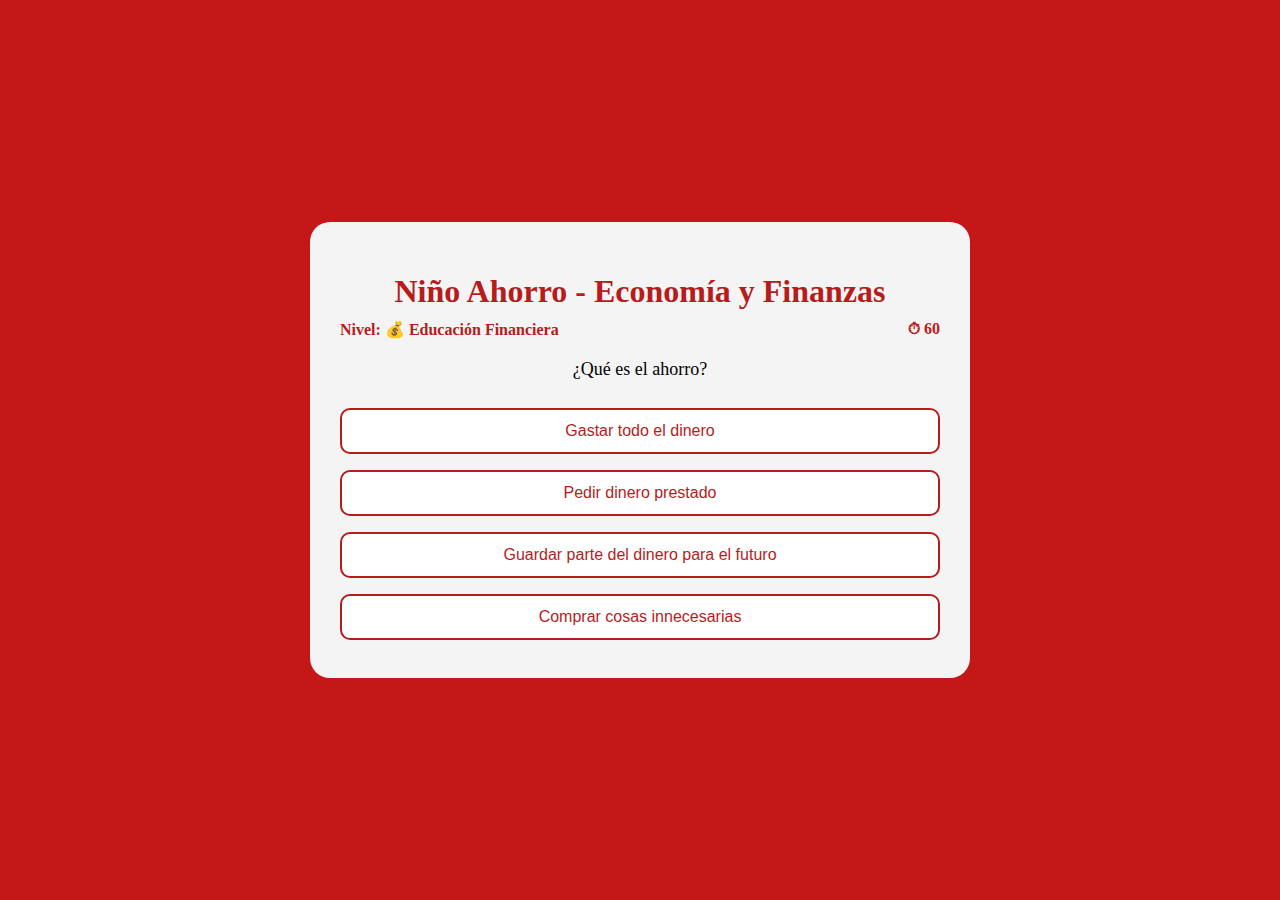
<file: economia.html>
<!DOCTYPE html>
<html lang="es">
<head>
  <meta charset="UTF-8">
  <title>Niño Ahorro - Economía</title>
  <link rel="stylesheet" href="economia.css">
</head>
<body>

  <div class="quiz-container">
    <h1>Niño Ahorro - Economía y Finanzas</h1>

    <div class="top-info">
      <div id="nivel">Nivel: 💰 Educación Financiera</div>
      <div id="timer">⏱ 60</div>
    </div>

    <div id="pregunta" class="pregunta"></div>

    <div id="opciones" class="opciones"></div>

    <div id="resultado" class="resultado oculto"></div>
  </div>

  <script src="economia.js"></script>
</body>
</html>
</file>
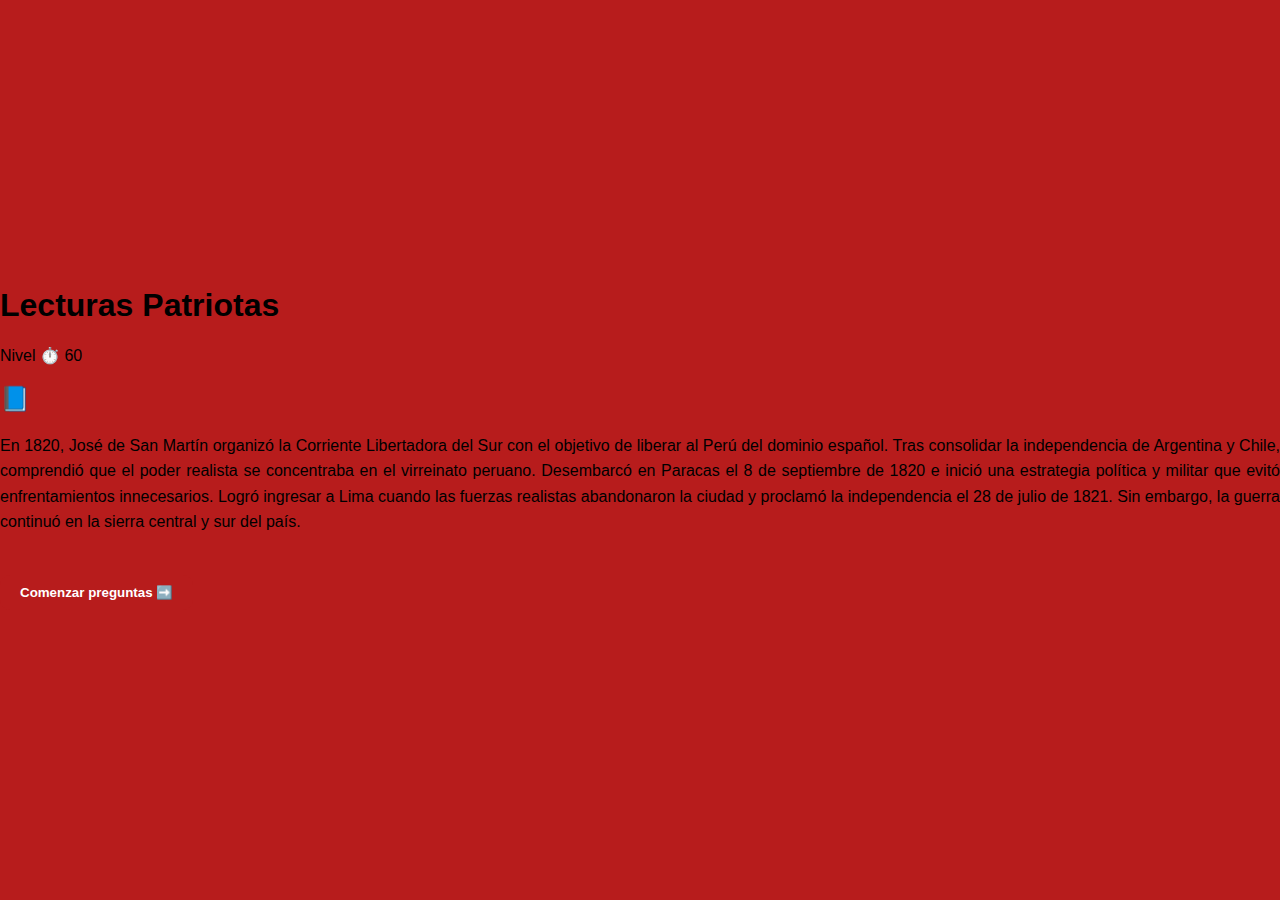
<file: lecturas.html>
<!DOCTYPE html>
<html lang="es">
<head>
  <meta charset="UTF-8" />
  <title>Lecturas Patriotas</title>
  <meta name="viewport" content="width=device-width, initial-scale=1.0" />
  <link rel="stylesheet" href="lecturas.css" />
</head>
<body>
  <div class="quiz-container" id="quiz-box">
    <div class="quiz-texto">
      <h1>Lecturas Patriotas</h1>

      <div class="info-bar">
        <span id="nivel">Nivel</span>
        <span id="timer">⏱️ 60</span>
      </div>

      <div id="lectura-container"></div>

      <p id="pregunta"></p>
      <div id="opciones"></div>

      <div id="resultado" class="oculto"></div>
    </div>
  </div>

  <script src="lecturas.js"></script>
</body>
</html>
</file>
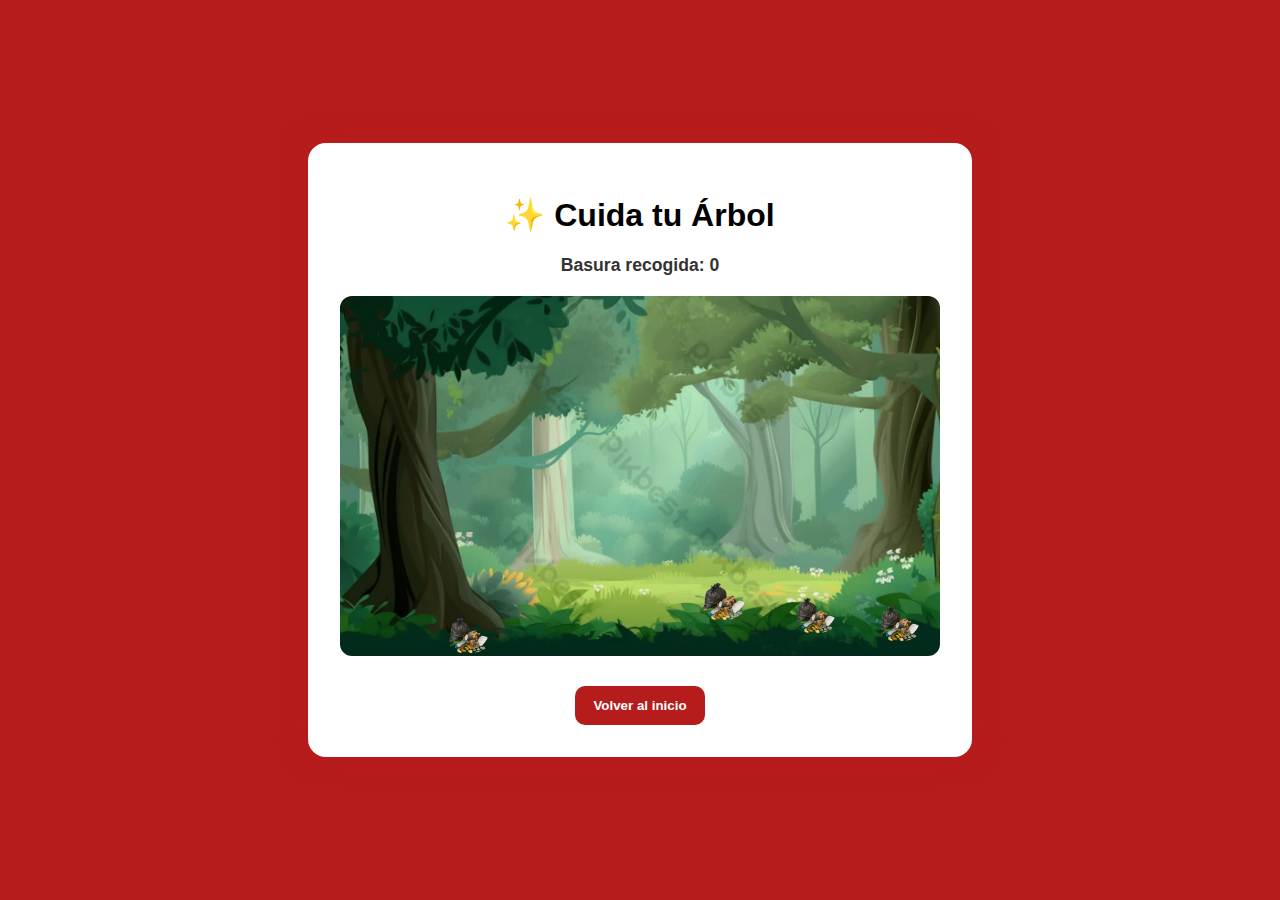
<file: plantas.html>
<!DOCTYPE html>
<html lang="es">
<head>
  <meta charset="UTF-8" />
  <meta name="viewport" content="width=device-width, initial-scale=1.0" />
  <title>Cuidar el Árbol</title>
  <link rel="stylesheet" href="plantas.css" />
</head>
<body>
  <div class="contenedor">
    <h1>✨ Cuida tu Árbol</h1>
    <p id="contador">Basura recogida: 0</p>
    
    <div class="juego">
      <div id="basuras"></div>
    </div>

    <button onclick="location.href='index.html'">Volver al inicio</button>
  </div>

  <script src="plantas.js"></script>
</body>
</html>
</file>
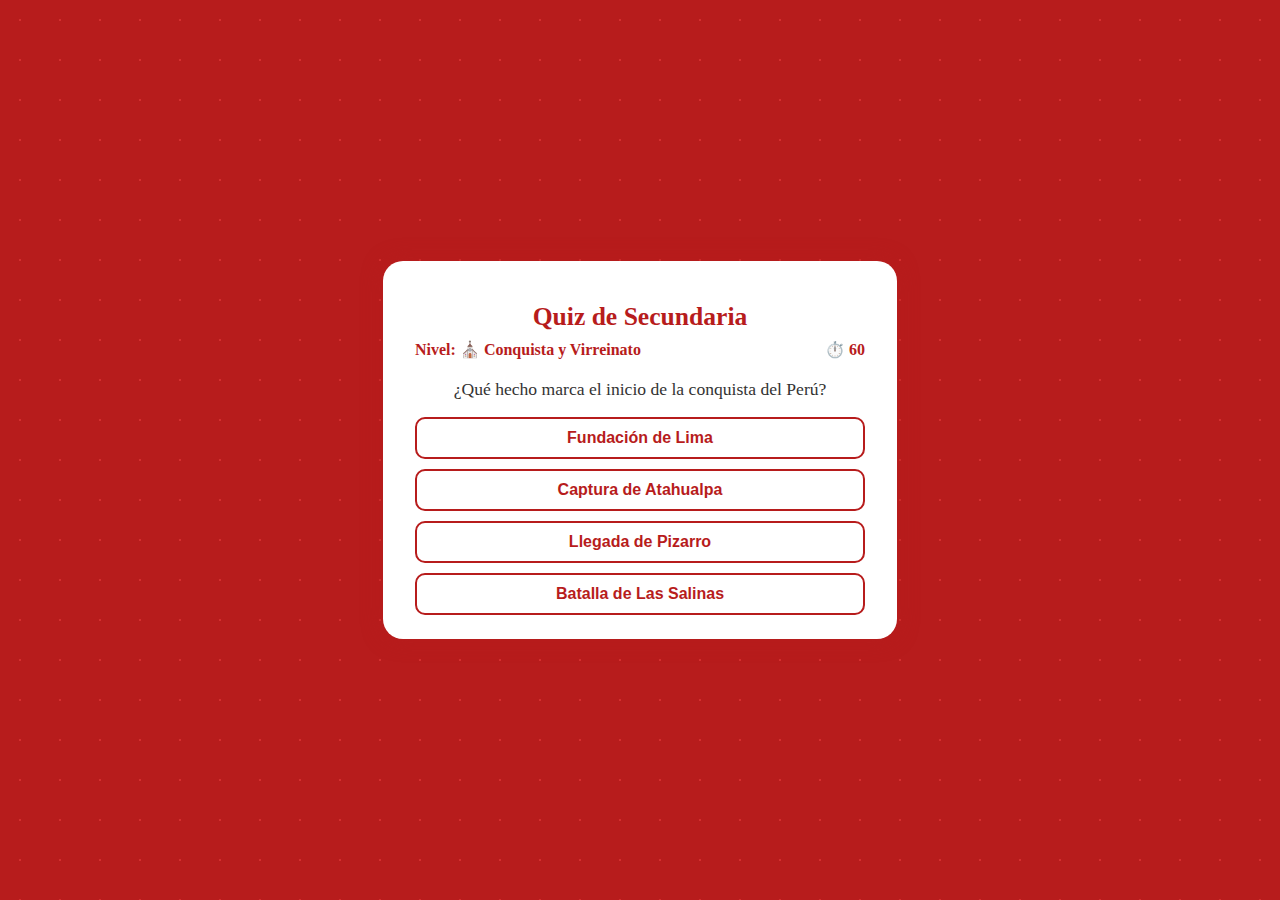
<file: quiz.html>
<!DOCTYPE html>
<html lang="es">
<head>
  <meta charset="UTF-8" />
  <title>Quiz de Secundaria</title>
  <meta name="viewport" content="width=device-width, initial-scale=1.0" />
  <link rel="stylesheet" href="quiz.css" />
</head>
<body>
  <div class="quiz-container" id="quiz-box">
    <div class="quiz-texto">
      <h1>Quiz de Secundaria</h1>

      <div class="info-bar">
        <span id="nivel">Nivel</span>
        <span id="timer">⏱️ 30</span>
      </div>

      <p id="pregunta">Pregunta</p>
      <div id="opciones"></div>

      <div id="resultado" class="oculto"></div>
    </div>
  </div>

  <script src="quiz.js"></script>
</body>
</html>
</file>
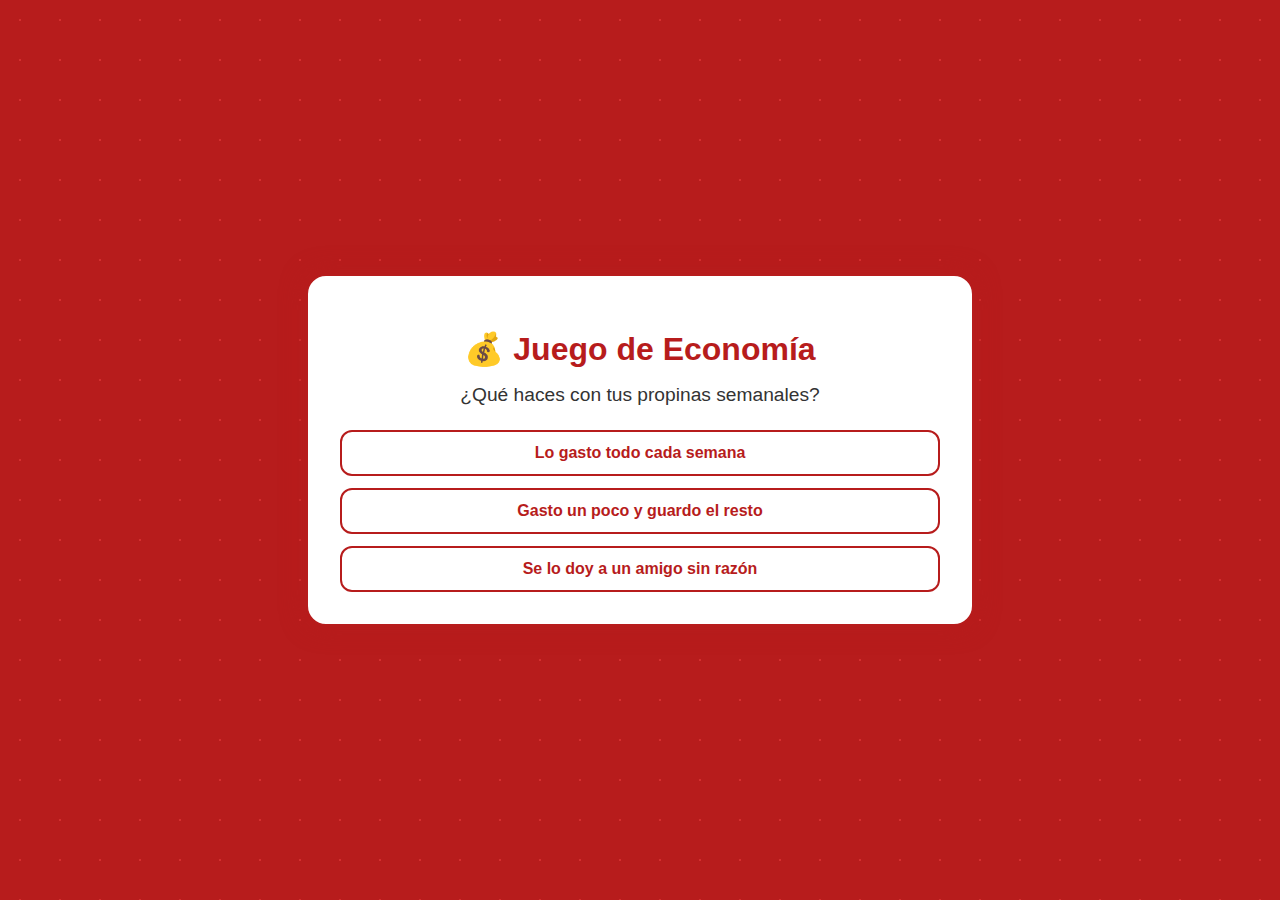
<file: Primaria/economia.html>
<!DOCTYPE html>
<html lang="es">
<head>
  <meta charset="UTF-8">
  <meta name="viewport" content="width=device-width, initial-scale=1.0">
  <title>Economía Patriota</title>
  <link rel="stylesheet" href="economia.css">
</head>
<body>
  <div class="contenedor-economia">
    <h1>💰 Juego de Economía</h1>

    <div id="situacion"></div>
    <div id="opciones"></div>

    <!-- Reflexión al fallar -->
    <p id="reflexion" class="oculto"></p>

    <!-- Botón para avanzar -->
    <button id="siguiente" class="oculto" onclick="siguientePregunta()">Siguiente</button>

    <!-- Resultado final -->
    <div id="resultado" class="oculto"></div>

    <!-- Botón para volver al inicio (oculto hasta el final) -->
    <button id="volver-inicio" class="oculto" onclick="location.href='index.html'" style="
      margin-top: 20px;
      padding: 12px 24px;
      background-color: #b71c1c;
      color: white;
      border: none;
      border-radius: 12px;
      cursor: pointer;
      font-size: 1rem;
      font-weight: bold;
      box-shadow: 0 0 10px rgba(183, 28, 28, 0.6);
      transition: transform 0.2s ease, background-color 0.3s ease;
    " onmouseover="this.style.transform='scale(1.05)'" onmouseout="this.style.transform='scale(1)'">
      🏠 Volver al Inicio
    </button>
  </div>

  <script src="economia.js"></script>
</body>
</html>
</file>
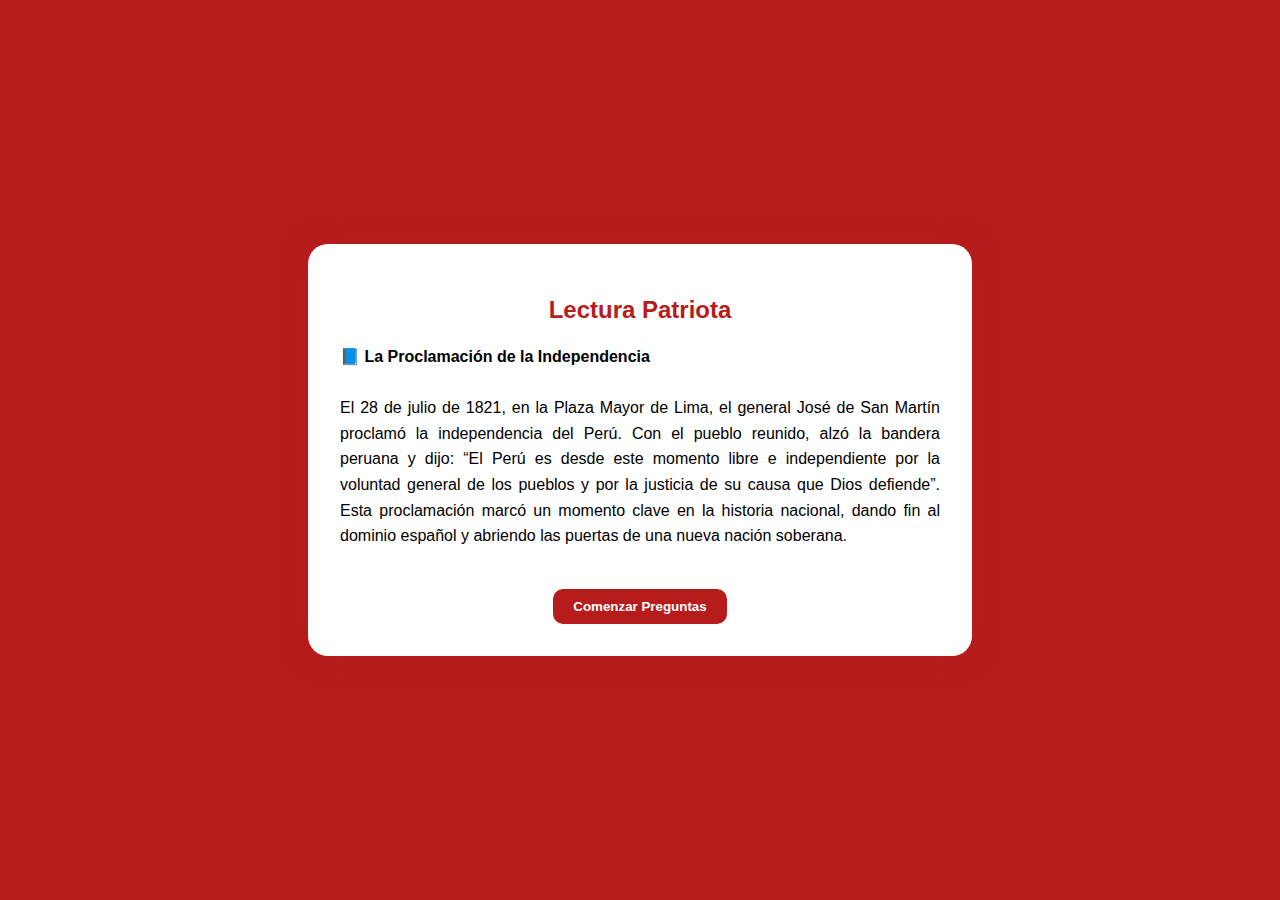
<file: Primaria/lecturas.html>
<!DOCTYPE html>
<html lang="es">
<head>
  <meta charset="UTF-8" />
  <meta name="viewport" content="width=device-width, initial-scale=1.0"/>
  <title>Lecturas Patriotas</title>
  <link rel="stylesheet" href="lecturas.css">
</head>
<body>
  <div class="contenedor-lectura">
    <div id="contenido"></div>
  </div>

  <script>
    const bloques = [
      {
        texto: `📘 <strong>La Proclamación de la Independencia</strong><br><br>
        El 28 de julio de 1821, en la Plaza Mayor de Lima, el general José de San Martín proclamó la independencia del Perú. Con el pueblo reunido, alzó la bandera peruana y dijo: “El Perú es desde este momento libre e independiente por la voluntad general de los pueblos y por la justicia de su causa que Dios defiende”.
        Esta proclamación marcó un momento clave en la historia nacional, dando fin al dominio español y abriendo las puertas de una nueva nación soberana.`,
        preguntas: [
          {
            pregunta: "¿Quién proclamó la independencia del Perú?",
            opciones: ["Simón Bolívar", "José de San Martín", "José de la Riva Agüero"],
            correcta: 1
          },
          {
            pregunta: "¿En qué año se proclamó la independencia?",
            opciones: ["1824", "1821", "1811"],
            correcta: 1
          },
          {
            pregunta: "¿Dónde se proclamó la independencia?",
            opciones: ["Cusco", "Plaza Mayor de Lima", "Ayacucho"],
            correcta: 1
          },
          {
            pregunta: "¿Qué frase dijo San Martín durante la proclamación?",
            opciones: [
              "¡Viva el Perú!",
              "El Perú es desde este momento libre e independiente...",
              "Independencia o muerte"
            ],
            correcta: 1
          }
        ]
      },
      {
        texto: `📘 <strong>Simón Bolívar y la Batalla de Ayacucho</strong><br><br>
        Simón Bolívar fue un gran libertador sudamericano. Después de San Martín, asumió el mando político y militar para continuar la causa libertadora. En 1824, se libró la Batalla de Ayacucho, dirigida por su general Antonio José de Sucre, la cual marcó la derrota definitiva del ejército español.
        Esta victoria consolidó la independencia del Perú y de toda Sudamérica, siendo Bolívar recordado como uno de los grandes héroes de la libertad.`,
        preguntas: [
          {
            pregunta: "¿Qué batalla consolidó la independencia en 1824?",
            opciones: ["Junín", "Ayacucho", "Pichincha"],
            correcta: 1
          },
          {
            pregunta: "¿Quién fue el líder militar en la Batalla de Ayacucho?",
            opciones: ["Simón Bolívar", "San Martín", "Antonio José de Sucre"],
            correcta: 2
          },
          {
            pregunta: "¿Qué papel tuvo Bolívar en la independencia?",
            opciones: [
              "Ayudó a los españoles",
              "Fue neutral",
              "Lideró la campaña final",
            ],
            correcta: 2
          },
          {
            pregunta: "¿Qué país no fue liberado por Bolívar?",
            opciones: ["Colombia", "Chile", "Perú"],
            correcta: 1
          }
        ]
      },
      {
        texto: `📘 <strong>José de la Riva Agüero: Primer Presidente</strong><br><br>
        En 1823, José de la Riva Agüero se convirtió en el primer presidente del Perú. Aunque no fue elegido democráticamente, su nombramiento representó el primer intento de organizar políticamente al nuevo país independiente. Su gobierno estuvo marcado por conflictos con el Congreso y con el ejército, lo que llevó a su destitución y exilio. 
        A pesar de ello, Riva Agüero es recordado como el inicio de la historia republicana del Perú.`,
        preguntas: [
          {
            pregunta: "¿En qué año gobernó Riva Agüero?",
            opciones: ["1821", "1823", "1824"],
            correcta: 1
          },
          {
            pregunta: "¿Fue elegido democráticamente?",
            opciones: ["Sí", "No"],
            correcta: 1
          },
          {
            pregunta: "¿Qué marcó su gobierno?",
            opciones: [
              "Paz y estabilidad",
              "Conflictos con el Congreso y el ejército",
              "Independencia definitiva",
            ],
            correcta: 1
          },
          {
            pregunta: "¿Qué hizo después de ser destituido?",
            opciones: [
              "Fue exiliado",
              "Tomó el poder por la fuerza",
              "Se convirtió en rey",
            ],
            correcta: 0
          }
        ]
      }
    ];

    let bloqueActual = 0;
    let preguntaActual = 0;
    let puntaje = 0;
    const contenedor = document.getElementById("contenido");

    function mostrarLectura() {
      const bloque = bloques[bloqueActual];
      contenedor.innerHTML = `
        <h2>Lectura Patriota</h2>
        <p>${bloque.texto}</p>
        <button onclick="comenzarPreguntas()">Comenzar Preguntas</button>
      `;
    }

    function comenzarPreguntas() {
      mostrarPregunta();
    }

    function mostrarPregunta() {
      const bloque = bloques[bloqueActual];
      const pregunta = bloque.preguntas[preguntaActual];

      let opcionesHTML = "";
      pregunta.opciones.forEach((op, i) => {
        opcionesHTML += `<button onclick="verificar(${i})">${op}</button>`;
      });

      contenedor.innerHTML = `
        <h3>${pregunta.pregunta}</h3>
        <div class="opciones">${opcionesHTML}</div>
      `;
    }

    function verificar(opcionElegida) {
      const bloque = bloques[bloqueActual];
      const pregunta = bloque.preguntas[preguntaActual];

      if (opcionElegida === pregunta.correcta) {
        puntaje++;
      }

      preguntaActual++;

      if (preguntaActual < bloque.preguntas.length) {
        mostrarPregunta();
      } else {
        mostrarResultado();
      }
    }

    function mostrarResultado() {
      contenedor.innerHTML = `
        <h3>✅ Bloque completado</h3>
        <p>Puntaje acumulado: ${puntaje}</p>
        ${
          bloqueActual + 1 < bloques.length
            ? `<button onclick="siguienteBloque()">Siguiente Lectura</button>`
            : `<p>🎉 ¡Completaste todas las lecturas!</p>
               <p>Total de aciertos: ${puntaje} / ${bloques.reduce((s, b) => s + b.preguntas.length, 0)}</p>
               <button onclick="location.href='index.html'">Volver al Inicio</button>`
        }
      `;
    }

    function siguienteBloque() {
      bloqueActual++;
      preguntaActual = 0;
      mostrarLectura();
    }

    window.onload = mostrarLectura;
  </script>
</body>
</html>
</file>
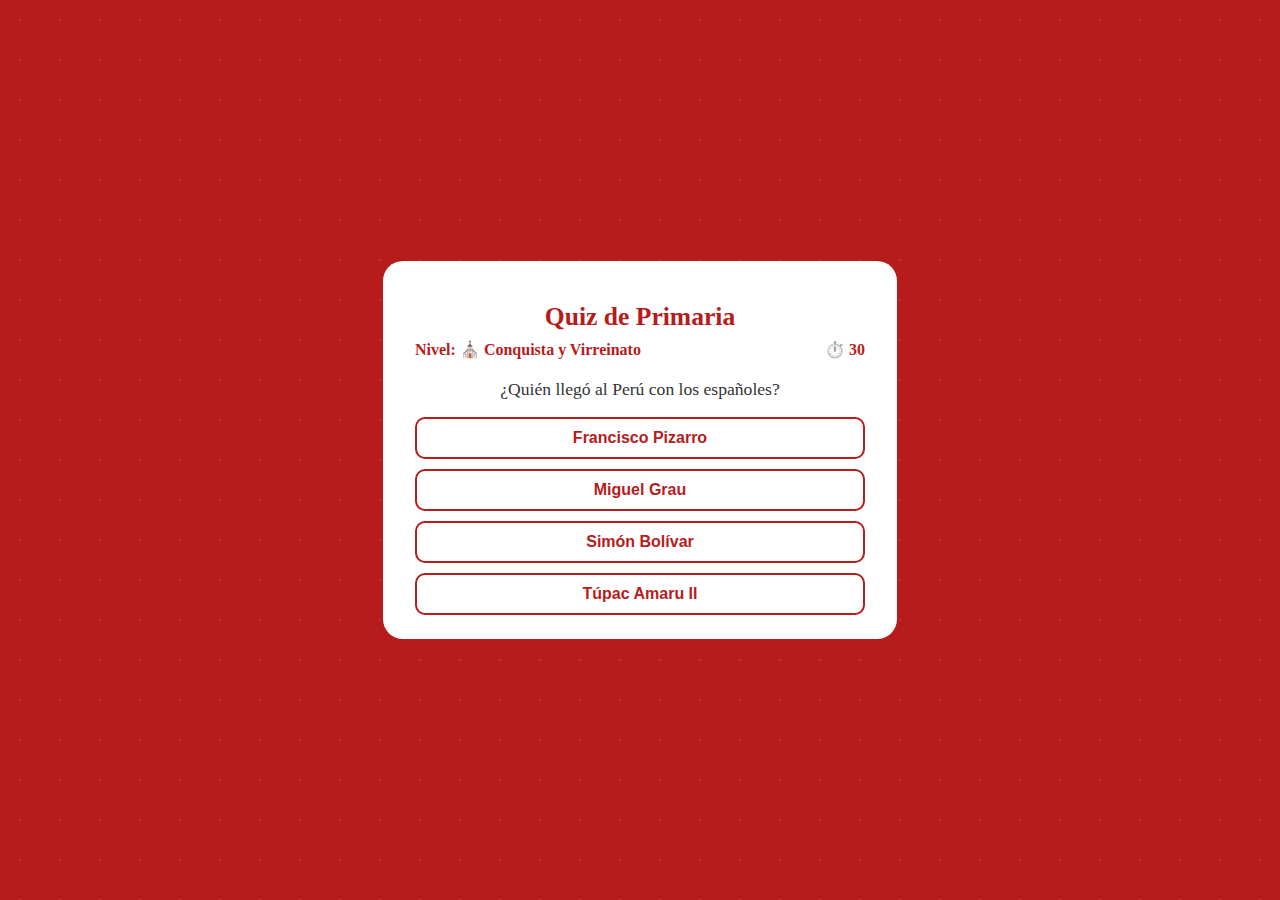
<file: Primaria/quiz.html>
<!DOCTYPE html>
<html lang="es">
<head>
  <meta charset="UTF-8" />
  <title>Quiz de Primaria</title>
  <meta name="viewport" content="width=device-width, initial-scale=1.0" />
  <link rel="stylesheet" href="quiz.css" />
</head>
<body>
  <div class="quiz-container" id="quiz-box">
    <div class="quiz-texto">
      <h1>Quiz de Primaria</h1>

      <div class="info-bar">
        <span id="nivel">Nivel</span>
        <span id="timer">⏱️ 30</span>
      </div>

      <p id="pregunta">Pregunta</p>
      <div id="opciones"></div>

      <div id="resultado" class="oculto"></div>
    </div>
  </div>

  <script src="quiz.js"></script>
</body>
</html>
</file>
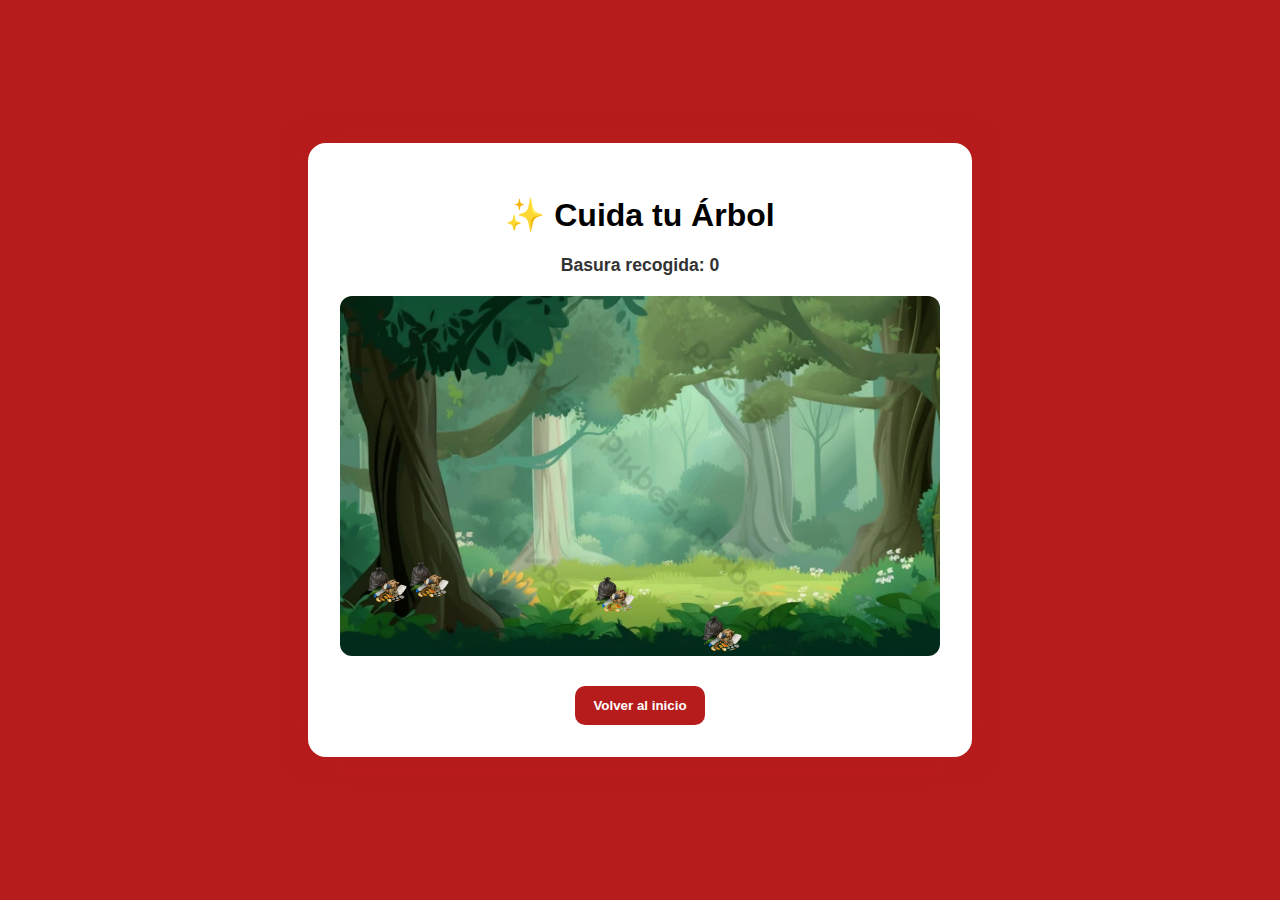
<file: Secundaria/plantas.html>
<!DOCTYPE html>
<html lang="es">
<head>
  <meta charset="UTF-8" />
  <meta name="viewport" content="width=device-width, initial-scale=1.0" />
  <title>Cuidar el Árbol</title>
  <link rel="stylesheet" href="plantas.css" />
</head>
<body>
  <div class="contenedor">
    <h1>✨ Cuida tu Árbol</h1>
    <p id="contador">Basura recogida: 0</p>
    
    <div class="juego">
      <div id="basuras"></div>
    </div>

    <button onclick="location.href='primaria.html'">Volver al inicio</button>
  </div>

  <script src="plantas.js"></script>
</body>
</html>
</file>
<file: economia.css>
body {
  margin: 0;
  font-family: Georgia, serif;
  background-color: #c41717;
  display: flex;
  justify-content: center;
  align-items: center;
  height: 100vh;
}

.quiz-container {
  background: #f4f4f4;
  width: 600px;
  padding: 30px;
  border-radius: 20px;
  text-align: center;
}

h1 {
  color: #b71c1c;
  margin-bottom: 10px;
}

.top-info {
  display: flex;
  justify-content: space-between;
  margin-bottom: 15px;
  font-weight: bold;
  color: #b71c1c;
}

.pregunta {
  margin: 20px 0;
  font-size: 18px;
}

.opciones button {
  width: 100%;
  padding: 12px;
  margin: 8px 0;
  border: 2px solid #b71c1c;
  background: white;
  border-radius: 10px;
  cursor: pointer;
  font-size: 16px;
  color: #b71c1c;
  transition: 0.2s;
}

.opciones button:hover {
  background: #ffe5e5;
}

.correcta {
  background: #4caf50 !important;
  color: white !important;
  border: none !important;
}

.incorrecta {
  background: #e53935 !important;
  color: white !important;
  border: none !important;
}

.resultado {
  margin-top: 15px;
}

.btn-siguiente {
  padding: 10px 15px;
  border: none;
  background-color: #b71c1c;
  color: white;
  border-radius: 8px;
  cursor: pointer;
}

.btn-siguiente:hover {
  background-color: #8e0000;
}

.oculto {
  display: none;
}
.resultado-box {
  background: white;
  padding: 40px;
  border-radius: 20px;
  box-shadow: 0 15px 40px rgba(0,0,0,0.2);
  text-align: center;
  animation: fadeIn 0.5s ease-in-out;
}

.medalla {
  font-size: 60px;
  margin-bottom: 10px;
}

.resultado-datos p {
  font-size: 18px;
}

.barra-contenedor {
  background: #eee;
  border-radius: 20px;
  overflow: hidden;
  height: 20px;
  margin: 20px 0;
}

.barra-progreso {
  height: 100%;
  transition: width 1s ease;
}

.mensaje-final {
  margin: 15px 0;
  font-size: 16px;
}

.btn-video {
  display: inline-block;
  padding: 12px 25px;
  border-radius: 10px;
  color: white;
  text-decoration: none;
  font-weight: bold;
  margin: 10px 5px;
  transition: transform 0.2s;
}

.btn-video:hover {
  transform: scale(1.05);
}

.btn-inicio {
  background: #b71c1c;
  color: white;
  padding: 10px 20px;
  border: none;
  border-radius: 10px;
  margin-top: 15px;
  cursor: pointer;
  transition: background 0.3s;
}

.btn-inicio:hover {
  background: #8e0000;
}

@keyframes fadeIn {
  from { opacity: 0; transform: translateY(15px); }
  to { opacity: 1; transform: translateY(0); }
}
</file>
<file: lecturas.css>
body {
  background-color: #b71c1c;
  margin: 0;
  padding: 0;
  font-family: 'Poppins', sans-serif;
  display: flex;
  justify-content: center;
  align-items: center;
  min-height: 100vh;
}

.contenedor-lectura {
  background: white;
  padding: 2rem;
  border-radius: 20px;
  max-width: 600px;
  width: 90%;
  box-shadow: 0 0 25px rgba(183, 28, 28, 0.6);
  text-align: center;
}

h2, h3 {
  color: #b71c1c;
}

p {
  text-align: justify;
  line-height: 1.6;
  margin-bottom: 1.5rem;
}

button {
  background-color: #b71c1c;
  color: white;
  padding: 10px 20px;
  margin-top: 1rem;
  border: none;
  border-radius: 10px;
  cursor: pointer;
  font-weight: bold;
  transition: background-color 0.3s;
}

button:hover {
  background-color: #a01818;
}

.opciones {
  display: flex;
  flex-direction: column;
  gap: 10px;
  margin-top: 1rem;
}

.opciones button {
  background-color: white;
  color: #b71c1c;
  border: 2px solid #b71c1c;
}

.opciones button:hover {
  background-color: #b71c1c;
  color: white;
}
</file>
<file: plantas.css>
body {
  margin: 0;
  padding: 0;
  font-family: 'Poppins', sans-serif;
  background-color: #b71c1c;
  height: 100vh;
  display: flex;
  justify-content: center;
  align-items: center;
}

.contenedor {
  background: #fff;
  border: 2px solid #b71c1c;
  padding: 2rem;
  border-radius: 20px;
  text-align: center;
  max-width: 600px;
  width: 95%;
  box-shadow: 0 0 25px rgba(183, 28, 28, 0.6);
}

.juego {
  position: relative;
  width: 100%;
  height: 360px;
  margin: 20px auto;
  background-image: url('arbol.png'); /* usa tu imagen aquí */
  background-size: cover;
  background-position: center bottom;
  border-radius: 12px;
  overflow: hidden;
}

#basuras {
  position: absolute;
  bottom: 0;
  width: 100%;
  height: 100px; /* Zona baja donde puede aparecer la basura */
  z-index: 2;
  pointer-events: none;
}

.basura {
  position: absolute;
  width: 40px;
  height: 40px;
  pointer-events: all;
  cursor: pointer;
  transition: transform 0.2s;
  animation: aparecer 0.3s ease-out;
}

.basura:hover {
  transform: scale(1.2);
}

button {
  background-color: #b71c1c;
  color: white;
  border: none;
  padding: 12px 18px;
  font-weight: bold;
  border-radius: 10px;
  cursor: pointer;
  margin-top: 10px;
}

button:hover {
  background-color: #9f1a1a;
}

#contador {
  font-size: 1.1rem;
  font-weight: bold;
  color: #333;
}

@keyframes aparecer {
  from { opacity: 0; transform: scale(0.5); }
  to { opacity: 1; transform: scale(1); }
}
</file>
<file: quiz.css>
body {
  margin: 0;
  padding: 0;
  font-family: 'Poppins', sans-serif;
  background-color: #b71c1c;
  background-image: radial-gradient(#d32f2f 1px, transparent 1px);
  background-size: 40px 40px;
  min-height: 100vh;
  overflow-x: hidden;
  display: flex;
  justify-content: center;
  align-items: center;
}

.quiz-container {
  background: #ffffff;
  padding: 1.5rem 2rem;
  border-radius: 20px;
  width: 95%;
  max-width: 450px;
  display: flex;
  flex-direction: column;
  align-items: center;
  box-shadow: 0 0 20px rgba(183, 28, 28, 0.6);
  animation: entrada 0.6s ease-out;
  gap: 1rem;
}

@keyframes entrada {
  from { opacity: 0; transform: translateY(20px); }
  to { opacity: 1; transform: translateY(0); }
}

.quiz-texto {
  text-align: center;
  font-family: 'Georgia', serif;
  width: 100%;
}

.quiz-texto h1 {
  font-size: 1.6rem;
  color: #b71c1c;
  margin-bottom: 0.5rem;
}

#pregunta {
  font-size: 1.1rem;
  color: #333;
  margin-bottom: 1rem;
  text-align: center;
  line-height: 1.4;
}

#opciones {
  width: 100%;
  display: flex;
  flex-direction: column;
  gap: 10px;
}

#opciones button {
  background-color: white;
  border: 2px solid #b71c1c;
  color: #b71c1c;
  padding: 10px;
  border-radius: 10px;
  cursor: pointer;
  font-weight: bold;
  transition: all 0.3s ease;
  font-size: 1rem;
  width: 100%;
  text-align: center;
}

#opciones button:hover {
  background-color: #b71c1c;
  color: white;
}

#opciones button.opcion-correcta {
  background-color: #2fd32f;
  color: white;
}

#resultado {
  font-size: 1rem;
  color: #333;
  margin-top: 10px;
  text-align: center;
}

.oculto {
  display: none;
}

.info-bar {
  width: 100%;
  display: flex;
  justify-content: space-between;
  font-weight: bold;
  color: #b71c1c;
  margin-bottom: 10px;
}

.btn-siguiente {
  background: linear-gradient(135deg, #b71c1c, #d32f2f);
  color: white;
  border: none;
  padding: 12px 18px;
  border-radius: 14px;
  font-weight: bold;
  font-size: 1rem;
  cursor: pointer;
  margin-top: 12px;
  box-shadow: 0 6px 15px rgba(183, 28, 28, 0.4);
}

.btn-siguiente:hover {
  transform: scale(1.05);
}
.final-box {
  text-align: center;
  animation: entrada 0.6s ease-out;
}

.final-box h2 {
  color: #b71c1c;
  font-size: 1.8rem;
}

.score {
  font-size: 2.5rem;
  font-weight: bold;
  color: #d32f2f;
  margin: 10px 0;
}

.mensaje-final {
  font-size: 1.1rem;
  margin-top: 10px;
  color: #444;
}

.btn-reiniciar {
  margin-top: 20px;
  background: linear-gradient(135deg, #b71c1c, #d32f2f);
  color: white;
  border: none;
  padding: 14px 22px;
  border-radius: 16px;
  font-weight: bold;
  font-size: 1rem;
  cursor: pointer;
  box-shadow: 0 6px 15px rgba(183, 28, 28, 0.4);
  transition: 0.3s;
}

.btn-reiniciar:hover {
  transform: scale(1.08);
}
.video-container {
  margin-top: 20px;
  border-radius: 15px;
  overflow: hidden;
  box-shadow: 0 8px 20px rgba(0,0,0,0.3);
}

.video-container iframe {
  border-radius: 15px;
}
.resultado-box {
  background: white;
  padding: 40px;
  border-radius: 20px;
  box-shadow: 0 15px 40px rgba(0,0,0,0.25);
  text-align: center;
  animation: fadeIn 0.5s ease-in-out;
}

.medalla {
  font-size: 60px;
  margin-bottom: 10px;
}

.barra-contenedor {
  background: #eee;
  border-radius: 20px;
  overflow: hidden;
  height: 20px;
  margin: 20px 0;
}

.barra-progreso {
  height: 100%;
  transition: width 1s ease;
}

.btn-video {
  display: inline-block;
  padding: 12px 25px;
  border-radius: 10px;
  color: white;
  text-decoration: none;
  font-weight: bold;
  margin-top: 15px;
  transition: transform 0.2s;
}

.btn-video:hover {
  transform: scale(1.05);
}

@keyframes fadeIn {
  from { opacity: 0; transform: translateY(15px); }
  to { opacity: 1; transform: translateY(0); }
}
</file>
<file: Primaria/economia.css>
/* Fondo animado patriótico */
body {
  margin: 0;
  padding: 0;
  font-family: 'Poppins', sans-serif;
  background-color: #b71c1c;
  background-image: radial-gradient(#d32f2f 1px, transparent 1px);
  background-size: 40px 40px;
  min-height: 100vh;
  display: flex;
  justify-content: center;
  align-items: center;
}

/* Contenedor del juego */
.contenedor-economia {
  background: #ffffff;
  padding: 2rem;
  border-radius: 20px;
  max-width: 600px;
  width: 90%;
  text-align: center;
  box-shadow: 0 0 25px rgba(183, 28, 28, 0.6);
  border: 2px solid #b71c1c;
}

/* Título */
h1 {
  color: #b71c1c;
  margin-bottom: 1rem;
  font-family: 'Bungee', sans-serif;
}

/* Pregunta o situación */
#situacion {
  font-size: 1.2rem;
  margin-bottom: 1.5rem;
  color: #333;
}

/* Botones de opciones */
#opciones {
  display: flex;
  flex-direction: column;
  gap: 12px;
}

#opciones button {
  background-color: white;
  color: #b71c1c;
  border: 2px solid #b71c1c;
  border-radius: 12px;
  padding: 12px;
  font-weight: bold;
  font-size: 1rem;
  cursor: pointer;
  transition: all 0.3s ease;
}

#opciones button:hover {
  background-color: #b71c1c;
  color: white;
  transform: scale(1.03);
}

/* Reflexión */
#reflexion {
  margin-top: 15px;
  font-style: italic;
  font-size: 1rem;
  color: #444;
}

/* Botón de siguiente */
#siguiente {
  margin-top: 20px;
  padding: 10px 20px;
  background-color: #b71c1c;
  color: white;
  border: none;
  border-radius: 10px;
  font-weight: bold;
  cursor: pointer;
  transition: 0.3s ease;
}

#siguiente:hover {
  background-color: #a11212;
  transform: scale(1.05);
}

/* Resultado final */
#resultado {
  margin-top: 20px;
  font-size: 1.2rem;
  color: #222;
}

/* Botón volver al inicio */
#volver-inicio {
  margin-top: 25px;
  padding: 10px 18px;
  background-color: #fff;
  color: #b71c1c;
  border: 2px solid #b71c1c;
  font-weight: bold;
  border-radius: 10px;
  cursor: pointer;
  transition: all 0.3s ease;
}

#volver-inicio:hover {
  background-color: #b71c1c;
  color: white;
}

/* Ocultar elementos */
.oculto {
  display: none;
}

/* Responsive */
@media (max-width: 480px) {
  .contenedor-economia {
    padding: 1.5rem;
  }

  #opciones button {
    font-size: 0.95rem;
    padding: 10px;
  }

  h1 {
    font-size: 1.5rem;
  }
}
</file>
<file: Primaria/lecturas.css>
body {
  background-color: #b71c1c;
  margin: 0;
  padding: 0;
  font-family: 'Poppins', sans-serif;
  display: flex;
  justify-content: center;
  align-items: center;
  min-height: 100vh;
}

.contenedor-lectura {
  background: white;
  padding: 2rem;
  border-radius: 20px;
  max-width: 600px;
  width: 90%;
  box-shadow: 0 0 25px rgba(183, 28, 28, 0.6);
  text-align: center;
}

h2, h3 {
  color: #b71c1c;
}

p {
  text-align: justify;
  line-height: 1.6;
  margin-bottom: 1.5rem;
}

button {
  background-color: #b71c1c;
  color: white;
  padding: 10px 20px;
  margin-top: 1rem;
  border: none;
  border-radius: 10px;
  cursor: pointer;
  font-weight: bold;
  transition: background-color 0.3s;
}

button:hover {
  background-color: #a01818;
}

.opciones {
  display: flex;
  flex-direction: column;
  gap: 10px;
  margin-top: 1rem;
}

.opciones button {
  background-color: white;
  color: #b71c1c;
  border: 2px solid #b71c1c;
}

.opciones button:hover {
  background-color: #b71c1c;
  color: white;
}
</file>
<file: Primaria/quiz.css>
body {
  margin: 0;
  padding: 0;
  font-family: 'Poppins', sans-serif;
  background-color: #b71c1c;
  background-image: radial-gradient(#d32f2f 1px, transparent 1px);
  background-size: 40px 40px;
  min-height: 100vh;
  overflow-x: hidden;
  display: flex;
  justify-content: center;
  align-items: center;
}

.quiz-container {
  background: #ffffff;
  padding: 1.5rem 2rem;
  border-radius: 20px;
  width: 95%;
  max-width: 450px;
  display: flex;
  flex-direction: column;
  align-items: center;
  box-shadow: 0 0 20px rgba(183, 28, 28, 0.6);
  animation: entrada 0.6s ease-out;
  gap: 1rem;
}

@keyframes entrada {
  from { opacity: 0; transform: translateY(20px); }
  to { opacity: 1; transform: translateY(0); }
}

.quiz-texto {
  text-align: center;
  font-family: 'Georgia', serif;
  width: 100%;
}

.quiz-texto h1 {
  font-size: 1.6rem;
  color: #b71c1c;
  margin-bottom: 0.5rem;
}

#pregunta {
  font-size: 1.1rem;
  color: #333;
  margin-bottom: 1rem;
  text-align: center;
  line-height: 1.4;
}

#opciones {
  width: 100%;
  display: flex;
  flex-direction: column;
  gap: 10px;
}

#opciones button {
  background-color: white;
  border: 2px solid #b71c1c;
  color: #b71c1c;
  padding: 10px;
  border-radius: 10px;
  cursor: pointer;
  font-weight: bold;
  transition: all 0.3s ease;
  font-size: 1rem;
  width: 100%;
  text-align: center;
}

#opciones button:hover {
  background-color: #b71c1c;
  color: white;
}

#opciones button.opcion-correcta {
  background-color: #b71c1c;
  color: white;
}

#resultado {
  font-size: 1rem;
  color: #333;
  margin-top: 10px;
  text-align: center;
}

.oculto {
  display: none;
}

.info-bar {
  width: 100%;
  display: flex;
  justify-content: space-between;
  font-weight: bold;
  color: #b71c1c;
  margin-bottom: 10px;
}

.btn-siguiente {
  background: linear-gradient(135deg, #b71c1c, #d32f2f);
  color: white;
  border: none;
  padding: 12px 18px;
  border-radius: 14px;
  font-weight: bold;
  font-size: 1rem;
  cursor: pointer;
  margin-top: 12px;
  box-shadow: 0 6px 15px rgba(183, 28, 28, 0.4);
}

.btn-siguiente:hover {
  transform: scale(1.05);
}
</file>
<file: Secundaria/plantas.css>
body {
  margin: 0;
  padding: 0;
  font-family: 'Poppins', sans-serif;
  background-color: #b71c1c;
  height: 100vh;
  display: flex;
  justify-content: center;
  align-items: center;
}

.contenedor {
  background: #fff;
  border: 2px solid #b71c1c;
  padding: 2rem;
  border-radius: 20px;
  text-align: center;
  max-width: 600px;
  width: 95%;
  box-shadow: 0 0 25px rgba(183, 28, 28, 0.6);
}

.juego {
  position: relative;
  width: 100%;
  height: 360px;
  margin: 20px auto;
  background-image: url('arbol.png'); /* usa tu imagen aquí */
  background-size: cover;
  background-position: center bottom;
  border-radius: 12px;
  overflow: hidden;
}

#basuras {
  position: absolute;
  bottom: 0;
  width: 100%;
  height: 100px; /* Zona baja donde puede aparecer la basura */
  z-index: 2;
  pointer-events: none;
}

.basura {
  position: absolute;
  width: 40px;
  height: 40px;
  pointer-events: all;
  cursor: pointer;
  transition: transform 0.2s;
  animation: aparecer 0.3s ease-out;
}

.basura:hover {
  transform: scale(1.2);
}

button {
  background-color: #b71c1c;
  color: white;
  border: none;
  padding: 12px 18px;
  font-weight: bold;
  border-radius: 10px;
  cursor: pointer;
  margin-top: 10px;
}

button:hover {
  background-color: #9f1a1a;
}

#contador {
  font-size: 1.1rem;
  font-weight: bold;
  color: #333;
}

@keyframes aparecer {
  from { opacity: 0; transform: scale(0.5); }
  to { opacity: 1; transform: scale(1); }
}
</file>
